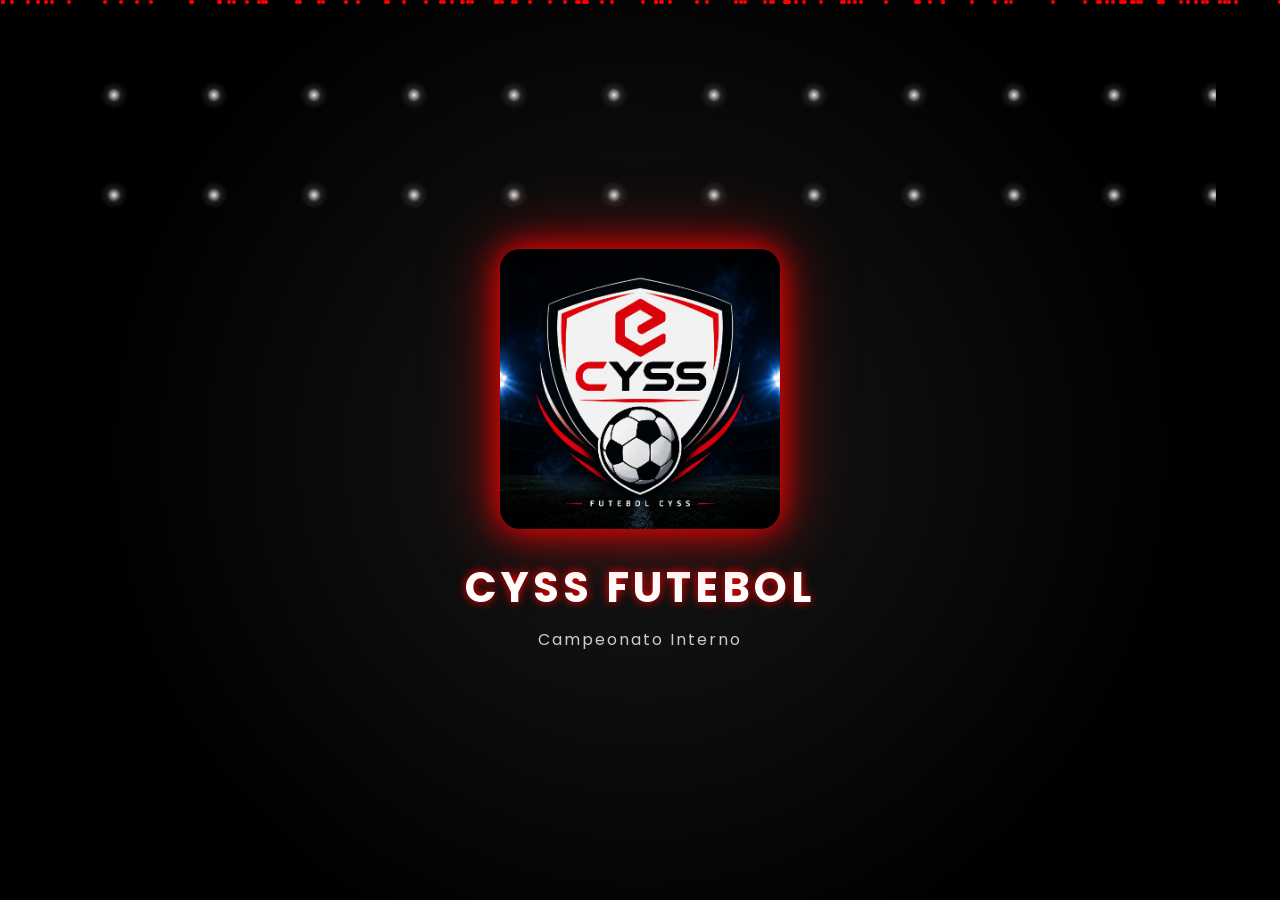
<file: index.html>
<!DOCTYPE html>
<html lang="pt-br">
<head>
    <meta charset="UTF-8">
    <meta name="viewport" content="width=device-width, initial-scale=1.0, maximum-scale=1.0, user-scalable=yes, viewport-fit=cover">
    <title>CYSS Futebol</title>
    <link href="https://fonts.googleapis.com/css2?family=Poppins:wght@300;400;500;600;700;800&display=swap" rel="stylesheet">
    <style>
        * { margin: 0; padding: 0; box-sizing: border-box; }
        body {
            font-family: 'Poppins', sans-serif;
            background: linear-gradient(135deg, #1a0000 0%, #8b0000 50%, #1a0000 100%);
            min-height: 100vh;
            padding: 16px;
            position: relative;
            overflow-x: hidden;
        }
        
        #intro {
            position: fixed;
            inset: 0;
            background: #000;
            z-index: 10000;
            display: flex;
            align-items: center;
            justify-content: center;
            overflow: hidden;
            transition: opacity 0.8s ease, visibility 0.8s ease;
        }
        .stadium {
            position: absolute;
            inset: 0;
            background: radial-gradient(circle at center,
                rgba(30,30,30,.8) 0%,
                rgba(0,0,0,1) 70%);
        }
        .lights {
            position: absolute;
            top: 5%;
            left: 50%;
            transform: translateX(-50%);
            width: 90%;
            height: 200px;
            background: radial-gradient(circle,
                rgba(255,255,255,.9) 0%,
                rgba(255,255,255,.1) 10%,
                transparent 20%);
            background-size: 100px 100px;
            animation: lightsOn 1s ease forwards;
            opacity: 0;
        }
        @keyframes lightsOn { to { opacity: 1; } }
        
        .particles { position: absolute; inset: 0; }
        .particle {
            position: absolute;
            width: 4px;
            height: 4px;
            background: #ff0000;
            border-radius: 50%;
            animation: float 3s linear infinite;
        }
        @keyframes float {
            from { transform: translateY(100vh); opacity: 0; }
            20% { opacity: 1; }
            to { transform: translateY(-100px); opacity: 0; }
        }
        
        .ball {
            position: absolute;
            width: 140px;
            height: 140px;
            background: url("https://upload.wikimedia.org/wikipedia/commons/d/d3/Soccerball.svg") center/contain no-repeat;
            animation: shoot 3s forwards;
            z-index: 5;
        }
        @keyframes shoot {
            0% { transform: scale(.3); opacity: 0; }
            20% { transform: scale(1); opacity: 1; }
            60% { transform: scale(1.4) rotate(360deg); }
            100% { transform: scale(12) rotate(1080deg); opacity: 0; }
        }
        
        .flash {
            position: absolute;
            inset: 0;
            background: red;
            opacity: 0;
            animation: explode 1s ease forwards;
            animation-delay: 2.8s;
        }
        @keyframes explode {
            0% { opacity: 0; }
            20% { opacity: .9; }
            100% { opacity: 0; }
        }
        
        .logo-wrapper {
            position: absolute;
            text-align: center;
            opacity: 0;
            animation: showLogo 1s ease forwards;
            animation-delay: 3.2s;
            z-index: 10;
        }
        .logo-anim {
            width: 280px;
            max-width: 70vw;
            filter: drop-shadow(0 0 15px red) drop-shadow(0 0 30px rgba(255,0,0,0.5));
            border-radius: 20px;
        }
        .title-anim {
            color: #fff;
            font-size: 42px;
            font-weight: bold;
            margin-top: 20px;
            letter-spacing: 4px;
            text-shadow: 0 0 10px red;
        }
        .subtitle-anim {
            color: #ccc;
            margin-top: 8px;
            letter-spacing: 2px;
        }
        @keyframes showLogo {
            from { transform: scale(.5); opacity: 0; }
            to { transform: scale(1); opacity: 1; }
        }
        
        .intro-hidden {
            opacity: 0 !important;
            visibility: hidden !important;
        }
        
        .container {
            max-width: 1000px;
            margin: 0 auto;
            position: relative;
            z-index: 1;
        }
        
        .header { text-align: center; margin-bottom: 40px; }
        .logo-area {
            display: inline-flex;
            align-items: center;
            gap: 12px;
            background: rgba(0, 0, 0, 0.4);
            padding: 12px 24px;
            border-radius: 60px;
            margin-bottom: 20px;
            border: 2px solid rgba(255, 215, 0, 0.3);
            backdrop-filter: blur(5px);
            cursor: pointer;
            transition: transform 0.2s;
        }
        .logo-area:active { transform: scale(0.98); }
        .logo { max-width: 50px; height: auto; border-radius: 12px; }
        h1 { color: white; font-size: 1.5em; text-shadow: 2px 2px 4px rgba(0,0,0,0.3); }
        .subtitulo { color: #ffcccc; text-align: center; font-size: 0.85em; }
        
        .menu {
            display: flex;
            flex-direction: column;
            gap: 20px;
            margin-top: 30px;
        }
        .menu-card {
            background: rgba(255, 255, 255, 0.95);
            border-radius: 20px;
            padding: 28px 20px;
            text-align: center;
            cursor: pointer;
            transition: all 0.3s ease;
            box-shadow: 0 8px 32px rgba(0, 0, 0, 0.2);
            border: 1px solid rgba(255, 255, 255, 0.2);
            -webkit-tap-highlight-color: transparent;
        }
        .menu-card:active { transform: scale(0.98); }
        .menu-icon { font-size: 3.5em; margin-bottom: 15px; }
        .menu-card h2 { color: #8b0000; margin-bottom: 10px; font-size: 1.3em; }
        .menu-card p { color: #666; font-size: 0.85em; line-height: 1.4; }
        
        .footer {
            text-align: center;
            margin-top: 40px;
            padding: 16px;
            color: rgba(255, 255, 255, 0.6);
            font-size: 0.7em;
        }
        
        .main-content {
            opacity: 0;
            transition: opacity 0.5s ease;
        }
        .main-content.visible {
            opacity: 1;
        }
        
        @media (min-width: 768px) {
            body { padding: 20px; }
            .logo-area { gap: 20px; padding: 15px 30px; }
            .logo { max-width: 60px; }
            h1 { font-size: 1.8em; }
            .menu { flex-direction: row; flex-wrap: wrap; justify-content: center; }
            .menu-card { flex: 1; min-width: 250px; padding: 35px 25px; }
            .menu-icon { font-size: 4em; }
            .menu-card h2 { font-size: 1.5em; }
            .footer { font-size: 0.8em; }
        }
        
        @media (orientation: portrait) {
            .menu-card { padding: 20px 16px; }
            .menu-icon { font-size: 2.8em; }
            .menu-card h2 { font-size: 1.1em; }
        }
    </style>
</head>
<body>
    <div id="intro">
        <div class="stadium"></div>
        <div class="lights"></div>
        <div class="particles" id="particles"></div>
        <div class="ball"></div>
        <div class="flash"></div>
        <div class="logo-wrapper">
            <img class="logo-anim" src="image.png" alt="CYSS Futebol">
            <div class="title-anim">CYSS FUTEBOL</div>
            <div class="subtitle-anim">Campeonato Interno</div>
        </div>
    </div>

    <div class="main-content" id="mainContent">
        <div class="container">
            <div class="header">
                <div class="logo-area" id="logoHome">
                    <img src="image.png" alt="CYSS Futebol" class="logo" onerror="this.style.display='none'">
                    <h1>⚽ CYSS FUTEBOL</h1>
                </div>
                <p class="subtitulo">Sistema de gestão de partidas e avaliações</p>
            </div>

            <div class="menu">
                <div class="menu-card" id="btnAvaliar">
                    <div class="menu-icon">⭐</div>
                    <h2>Avaliar Partidas</h2>
                    <p>Mensalistas: faça login e avalie os jogadores das partidas</p>
                </div>

                <div class="menu-card" id="btnRanking">
                    <div class="menu-icon">🏆</div>
                    <h2>Ranking Geral</h2>
                    <p>Veja o acumulado de estrelas de todos os jogadores</p>
                </div>

                <div class="menu-card" id="btnAdmin">
                    <div class="menu-icon">🔧</div>
                    <h2>Administração</h2>
                    <p>Acesso restrito para organizadores e gestores do sistema</p>
                </div>

                <div class="menu-card" id="btnRegras">
                    <div class="menu-icon">📋</div>
                    <h2>Regras do Sistema</h2>
                    <p>Entenda como funciona o sorteio de times, cálculo de força e avaliações</p>
                </div>
            </div>

            <div class="footer">
                <p>CYSS FUTEBOL | Goleiros sempre em times diferentes | Avaliações por partida</p>
            </div>
        </div>
    </div>

    <script>
        const container = document.getElementById('particles');
        for (let i = 0; i < 120; i++) {
            const p = document.createElement('div');
            p.className = 'particle';
            p.style.left = Math.random() * 100 + '%';
            p.style.animationDelay = (Math.random() * 3) + 's';
            p.style.animationDuration = (2 + Math.random() * 3) + 's';
            container.appendChild(p);
        }

        const jaVisitou = localStorage.getItem('cyss_visitou');
        const intro = document.getElementById('intro');
        const mainContent = document.getElementById('mainContent');

        function mostrarConteudo() {
            mainContent.classList.add('visible');
        }

        function esconderIntro() {
            intro.classList.add('intro-hidden');
            mostrarConteudo();
        }

        if (jaVisitou) {
            intro.style.display = 'none';
            mostrarConteudo();
        } else {
            localStorage.setItem('cyss_visitou', 'true');
            setTimeout(() => { esconderIntro(); }, 5000);
        }

        document.getElementById('btnAvaliar').addEventListener('click', () => {
            window.location.href = 'avaliar.html';
        });
        document.getElementById('btnRanking').addEventListener('click', () => {
            window.location.href = 'ranking.html';
        });
        document.getElementById('btnAdmin').addEventListener('click', () => {
            window.location.href = 'admin.html';
        });
        document.getElementById('btnRegras').addEventListener('click', () => {
            window.location.href = 'regras.html';
        });
        document.getElementById('logoHome').addEventListener('click', () => {
            window.location.href = 'index.html';
        });
    </script>
</body>
</html>
</file>
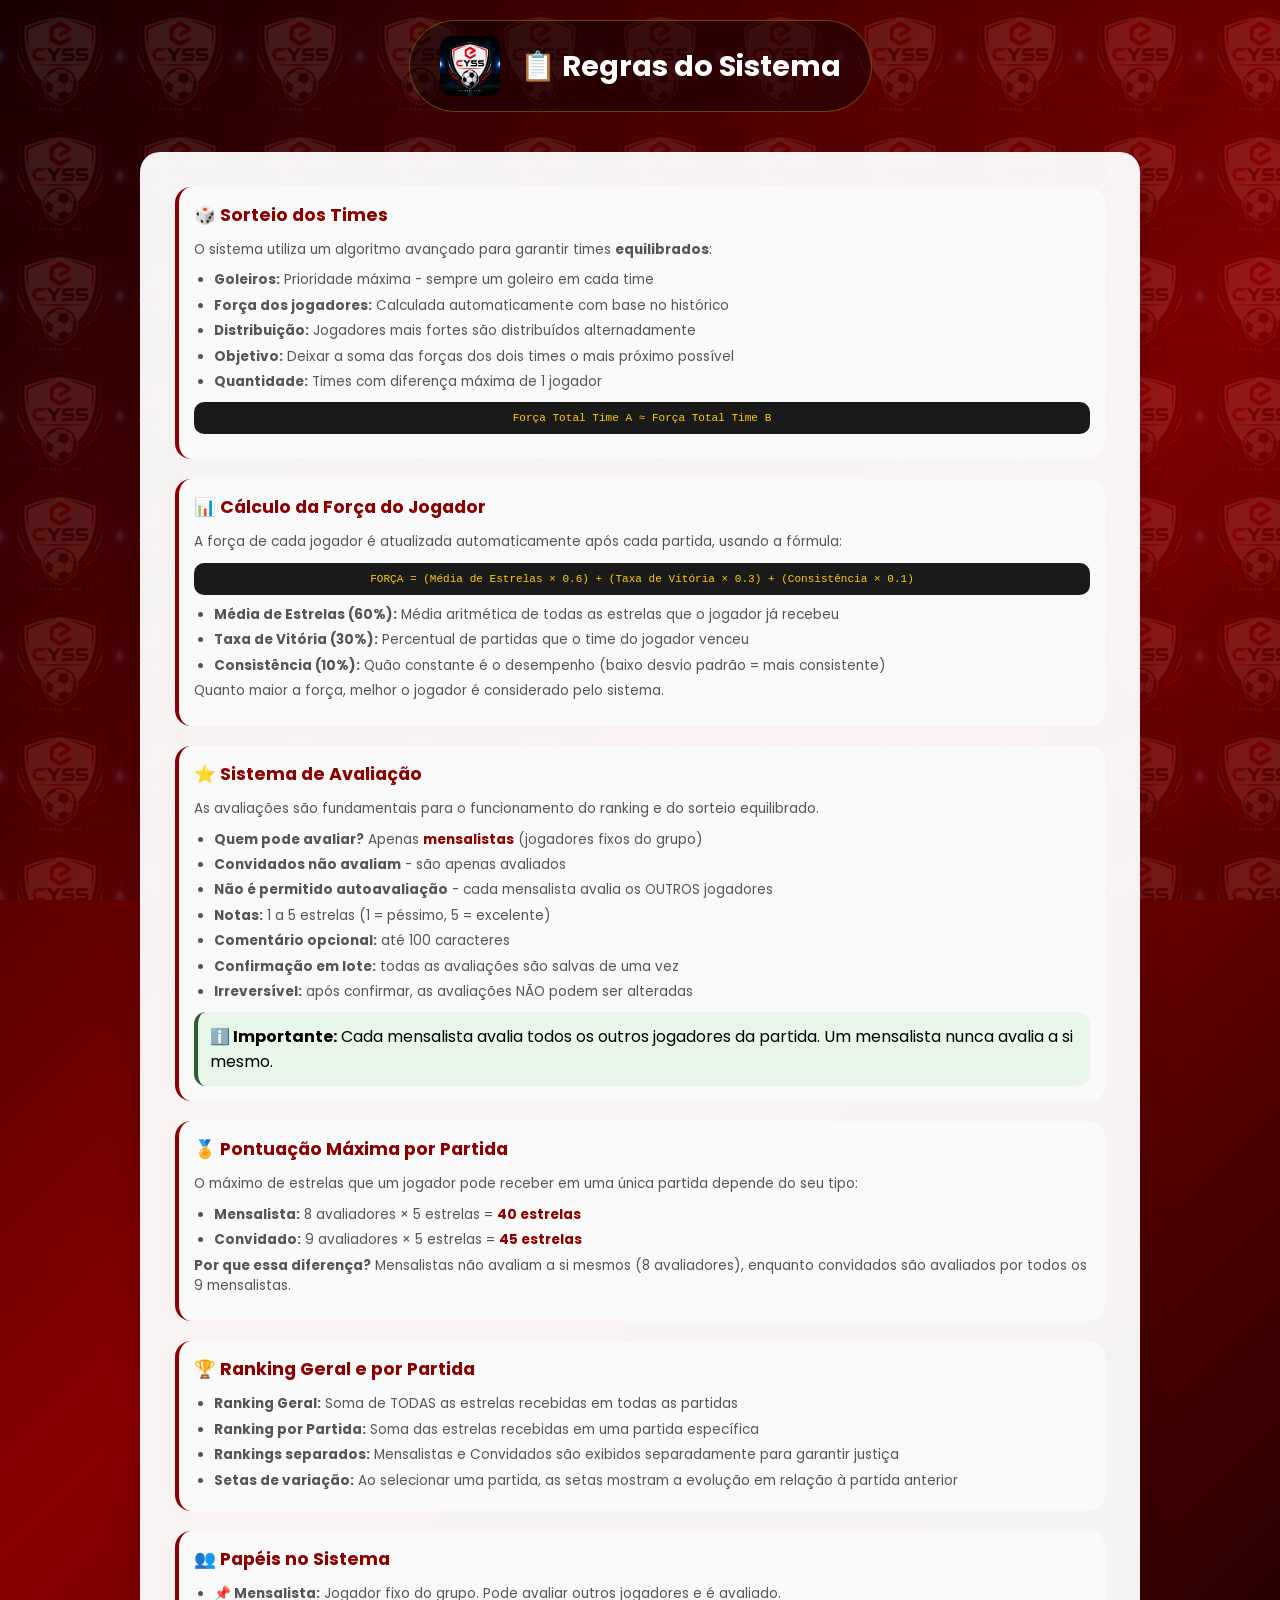
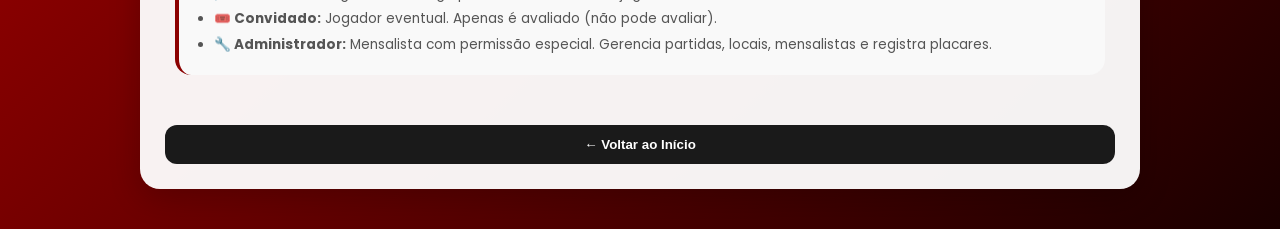
<file: regras.html>
<!DOCTYPE html>
<html lang="pt-br">
<head>
    <meta charset="UTF-8">
    <meta name="viewport" content="width=device-width, initial-scale=1.0, maximum-scale=1.0, user-scalable=yes, viewport-fit=cover">
    <title>CYSS Futebol - Regras do Sistema</title>
    <link href="https://fonts.googleapis.com/css2?family=Poppins:wght@300;400;500;600;700;800&display=swap" rel="stylesheet">
    <style>
        * { margin: 0; padding: 0; box-sizing: border-box; }
        body {
            font-family: 'Poppins', sans-serif;
            background: linear-gradient(135deg, #1a0000 0%, #8b0000 50%, #1a0000 100%);
            min-height: 100vh;
            padding: 16px;
            position: relative;
        }
        body::before {
            content: '';
            position: fixed;
            top: 0;
            left: 0;
            width: 100%;
            height: 100%;
            background-image: url('image.png');
            background-repeat: repeat;
            background-size: 120px;
            opacity: 0.1;
            pointer-events: none;
            z-index: 0;
        }
        .container {
            max-width: 1000px;
            margin: 0 auto;
            position: relative;
            z-index: 1;
        }
        .header { text-align: center; margin-bottom: 25px; }
        .logo-area {
            display: inline-flex;
            align-items: center;
            gap: 12px;
            background: rgba(0, 0, 0, 0.4);
            padding: 10px 20px;
            border-radius: 60px;
            margin-bottom: 15px;
            border: 1px solid rgba(255, 215, 0, 0.3);
            cursor: pointer;
            transition: transform 0.2s;
        }
        .logo-area:active { transform: scale(0.98); }
        .logo { max-width: 45px; height: auto; border-radius: 12px; }
        h1 { color: white; font-size: 1.4em; }
        .card {
            background: rgba(255, 255, 255, 0.95);
            border-radius: 20px;
            padding: 20px;
            margin-bottom: 20px;
            box-shadow: 0 8px 32px rgba(0, 0, 0, 0.2);
        }
        .card h2 {
            color: #8b0000;
            border-bottom: 3px solid #8b0000;
            padding-bottom: 10px;
            margin-bottom: 20px;
            font-size: 1.3em;
        }
        .btn-voltar {
            background: #1a1a1a;
            color: white;
            padding: 12px;
            border: none;
            border-radius: 12px;
            cursor: pointer;
            font-weight: 600;
            margin-top: 20px;
            width: 100%;
        }
        
        .regras-container {
            padding: 10px;
        }
        .regra-categoria {
            background: #f9f9f9;
            border-radius: 16px;
            padding: 15px;
            margin-bottom: 20px;
            border-left: 4px solid #8b0000;
        }
        .regra-categoria h3 {
            color: #8b0000;
            margin-bottom: 12px;
            font-size: 1.1em;
        }
        .regra-categoria p {
            color: #555;
            font-size: 0.85em;
            line-height: 1.5;
            margin-bottom: 10px;
        }
        .regra-categoria ul {
            margin-left: 20px;
            color: #555;
            font-size: 0.85em;
            line-height: 1.5;
        }
        .regra-categoria li {
            margin-bottom: 5px;
        }
        .formula {
            background: #1a1a1a;
            color: #ffcc00;
            padding: 10px;
            border-radius: 10px;
            font-family: monospace;
            font-size: 0.85em;
            text-align: center;
            margin: 10px 0;
        }
        .destaque {
            font-weight: 700;
            color: #8b0000;
        }
        .info-box {
            background: #e8f5e9;
            border-left: 4px solid #2c5f2d;
            padding: 12px;
            border-radius: 12px;
            margin-top: 10px;
        }
        
        @media (orientation: portrait) {
            body { padding: 12px; }
            .card { padding: 15px; }
            .regra-categoria { padding: 12px; }
            .regra-categoria h3 { font-size: 1em; }
            .regra-categoria p, .regra-categoria li { font-size: 0.75em; }
        }
        
        @media (min-width: 768px) and (orientation: landscape) {
            body { padding: 20px; }
            .logo-area { gap: 20px; padding: 15px 30px; }
            .logo { max-width: 60px; }
            h1 { font-size: 1.8em; }
            .card { padding: 25px; }
        }
    </style>
</head>
<body>
    <div class="container">
        <div class="header">
            <div class="logo-area" id="logoVoltar">
                <img src="image.png" alt="CYSS Futebol" class="logo" onerror="this.style.display='none'">
                <h1>📋 Regras do Sistema</h1>
            </div>
        </div>

        <div class="card">
            <div class="regras-container">
                
                <!-- ============================================ -->
                <!-- SORTEIO DOS TIMES -->
                <!-- ============================================ -->
                <div class="regra-categoria">
                    <h3>🎲 Sorteio dos Times</h3>
                    <p>O sistema utiliza um algoritmo avançado para garantir times <strong>equilibrados</strong>:</p>
                    <ul>
                        <li><strong>Goleiros:</strong> Prioridade máxima - sempre um goleiro em cada time</li>
                        <li><strong>Força dos jogadores:</strong> Calculada automaticamente com base no histórico</li>
                        <li><strong>Distribuição:</strong> Jogadores mais fortes são distribuídos alternadamente</li>
                        <li><strong>Objetivo:</strong> Deixar a soma das forças dos dois times o mais próximo possível</li>
                        <li><strong>Quantidade:</strong> Times com diferença máxima de 1 jogador</li>
                    </ul>
                    <div class="formula">Força Total Time A ≈ Força Total Time B</div>
                </div>

                <!-- ============================================ -->
                <!-- CÁLCULO DA FORÇA DO JOGADOR -->
                <!-- ============================================ -->
                <div class="regra-categoria">
                    <h3>📊 Cálculo da Força do Jogador</h3>
                    <p>A força de cada jogador é atualizada automaticamente após cada partida, usando a fórmula:</p>
                    <div class="formula">FORÇA = (Média de Estrelas × 0.6) + (Taxa de Vitória × 0.3) + (Consistência × 0.1)</div>
                    <ul>
                        <li><strong>Média de Estrelas (60%):</strong> Média aritmética de todas as estrelas que o jogador já recebeu</li>
                        <li><strong>Taxa de Vitória (30%):</strong> Percentual de partidas que o time do jogador venceu</li>
                        <li><strong>Consistência (10%):</strong> Quão constante é o desempenho (baixo desvio padrão = mais consistente)</li>
                    </ul>
                    <p>Quanto maior a força, melhor o jogador é considerado pelo sistema.</p>
                </div>

                <!-- ============================================ -->
                <!-- SISTEMA DE AVALIAÇÃO -->
                <!-- ============================================ -->
                <div class="regra-categoria">
                    <h3>⭐ Sistema de Avaliação</h3>
                    <p>As avaliações são fundamentais para o funcionamento do ranking e do sorteio equilibrado.</p>
                    <ul>
                        <li><strong>Quem pode avaliar?</strong> Apenas <strong class="destaque">mensalistas</strong> (jogadores fixos do grupo)</li>
                        <li><strong>Convidados não avaliam</strong> - são apenas avaliados</li>
                        <li><strong>Não é permitido autoavaliação</strong> - cada mensalista avalia os OUTROS jogadores</li>
                        <li><strong>Notas:</strong> 1 a 5 estrelas (1 = péssimo, 5 = excelente)</li>
                        <li><strong>Comentário opcional:</strong> até 100 caracteres</li>
                        <li><strong>Confirmação em lote:</strong> todas as avaliações são salvas de uma vez</li>
                        <li><strong>Irreversível:</strong> após confirmar, as avaliações NÃO podem ser alteradas</li>
                    </ul>
                    <div class="info-box">
                        <strong>ℹ️ Importante:</strong> Cada mensalista avalia todos os outros jogadores da partida. Um mensalista nunca avalia a si mesmo.
                    </div>
                </div>

                <!-- ============================================ -->
                <!-- PONTUAÇÃO MÁXIMA -->
                <!-- ============================================ -->
                <div class="regra-categoria">
                    <h3>🏅 Pontuação Máxima por Partida</h3>
                    <p>O máximo de estrelas que um jogador pode receber em uma única partida depende do seu tipo:</p>
                    <ul>
                        <li><strong>Mensalista:</strong> 8 avaliadores × 5 estrelas = <strong class="destaque">40 estrelas</strong></li>
                        <li><strong>Convidado:</strong> 9 avaliadores × 5 estrelas = <strong class="destaque">45 estrelas</strong></li>
                    </ul>
                    <p><strong>Por que essa diferença?</strong> Mensalistas não avaliam a si mesmos (8 avaliadores), enquanto convidados são avaliados por todos os 9 mensalistas.</p>
                </div>

                <!-- ============================================ -->
                <!-- RANKING GERAL E POR PARTIDA -->
                <!-- ============================================ -->
                <div class="regra-categoria">
                    <h3>🏆 Ranking Geral e por Partida</h3>
                    <ul>
                        <li><strong>Ranking Geral:</strong> Soma de TODAS as estrelas recebidas em todas as partidas</li>
                        <li><strong>Ranking por Partida:</strong> Soma das estrelas recebidas em uma partida específica</li>
                        <li><strong>Rankings separados:</strong> Mensalistas e Convidados são exibidos separadamente para garantir justiça</li>
                        <li><strong>Setas de variação:</strong> Ao selecionar uma partida, as setas mostram a evolução em relação à partida anterior</li>
                    </ul>
                </div>

                <!-- ============================================ -->
                <!-- PAPÉIS NO SISTEMA -->
                <!-- ============================================ -->
                <div class="regra-categoria">
                    <h3>👥 Papéis no Sistema</h3>
                    <ul>
                        <li><strong>📌 Mensalista:</strong> Jogador fixo do grupo. Pode avaliar outros jogadores e é avaliado.</li>
                        <li><strong>🎟️ Convidado:</strong> Jogador eventual. Apenas é avaliado (não pode avaliar).</li>
                        <li><strong>🔧 Administrador:</strong> Mensalista com permissão especial. Gerencia partidas, locais, mensalistas e registra placares.</li>
                    </ul>
                </div>

            </div>
            
            <button id="btnVoltar" class="btn-voltar">← Voltar ao Início</button>
        </div>
    </div>

    <script>
        document.getElementById('logoVoltar').addEventListener('click', () => {
            window.location.href = 'index.html';
        });
        document.getElementById('btnVoltar').addEventListener('click', () => {
            window.location.href = 'index.html';
        });
    </script>
</body>
</html>
</file>
